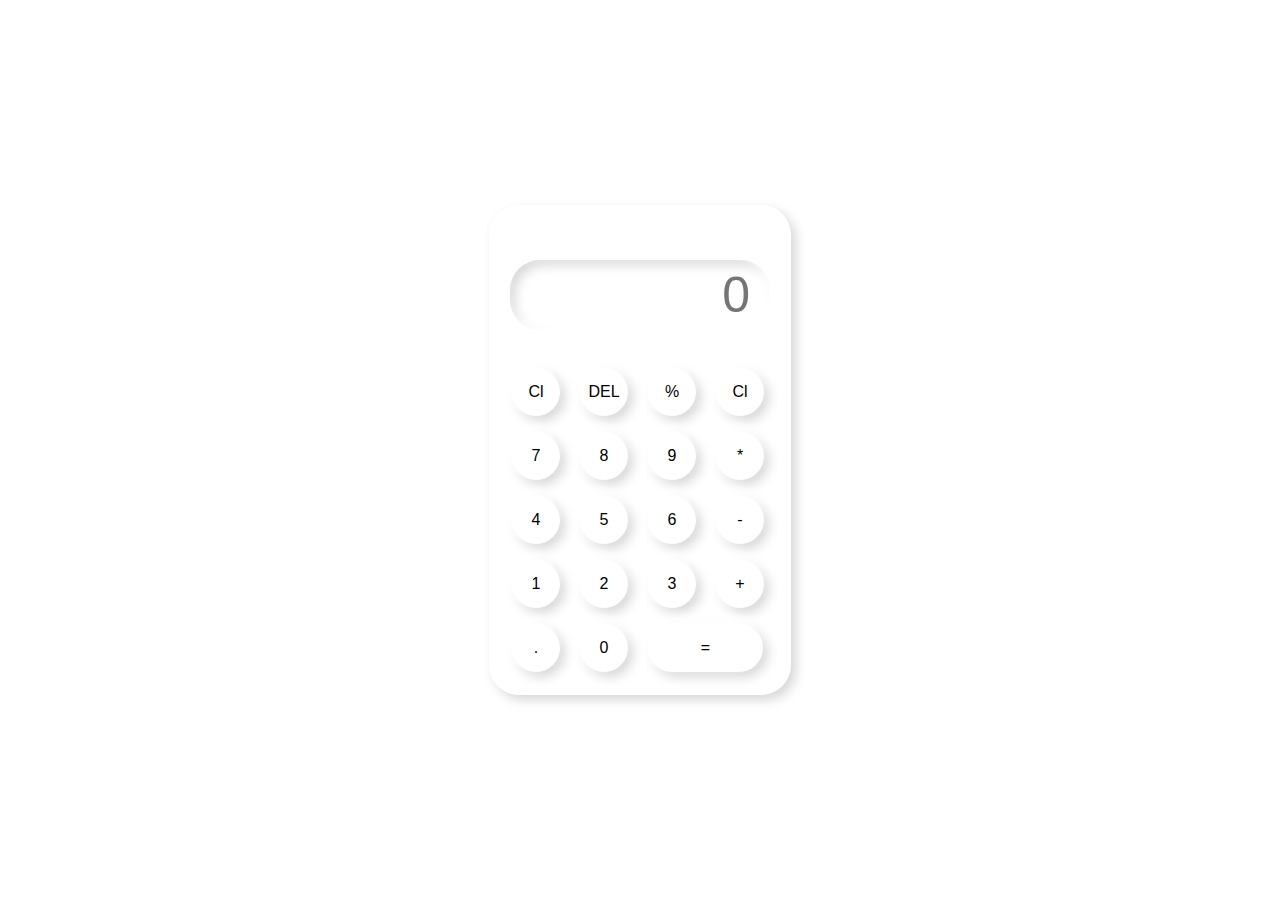
<file: index.HTML>
<!DOCTYPE html>
<html lang="en">
<head>
    <meta charset="UTF-8">
    <meta http-equiv="X-UA-Compatible" content="IE=edge">
    <meta name="viewport" content="width=device-width, initial-scale=1.0">
    <link rel="stylesheet" href="style.css">
    <title>Calculator</title>
</head>
<body>
    <div class="container">
        <div class="calculator">
            <input type="text" placeholder="0" id="output screen">
            <button onclick="clear()">Cl</button>
            <button onclick="del()">DEL</button>
            <button onclick="display('%')">%</button>
            <button onclick="display('/')">Cl</button>
            <button onclick="display('7')">7</button>
            <button onclick="display('8')">8</button>
            <button onclick="display('9')">9</button>
            <button onclick="display('*')">*</button>
            <button onclick="display('4')">4</button>
            <button onclick="display('5')">5</button>
            <button onclick="display('6')">6</button>
            <button onclick="display('-')">-</button>
            <button onclick="display('1')">1</button>
            <button onclick="display('2')">2</button>
            <button onclick="display('3')">3</button>
            <button onclick="display('+')">+</button>
            <button onclick="display('.')">.</button>
            <button onclick="display('0')">0</button>
            <button onclick="Calculate()" class="equal">=</button>


        </div>
    </div>

    <script>
        let outputscreen = document.getElementById("output-screen");

        function display(num){
            outputscreen.value += num;
        }
        function Calculate(){
            try{
                outputscreen.value = eval(outputscreen.value);
            }
            catch(err)
            {
                alert("Invalid")
            }
        }
        function clear(){
            outputscreen.value = "";
        }
        function del(){
            outputscreen.value = outputscreen.value.slice(0,-1);
        }
    </script>
    
</body>
</html>
</file>
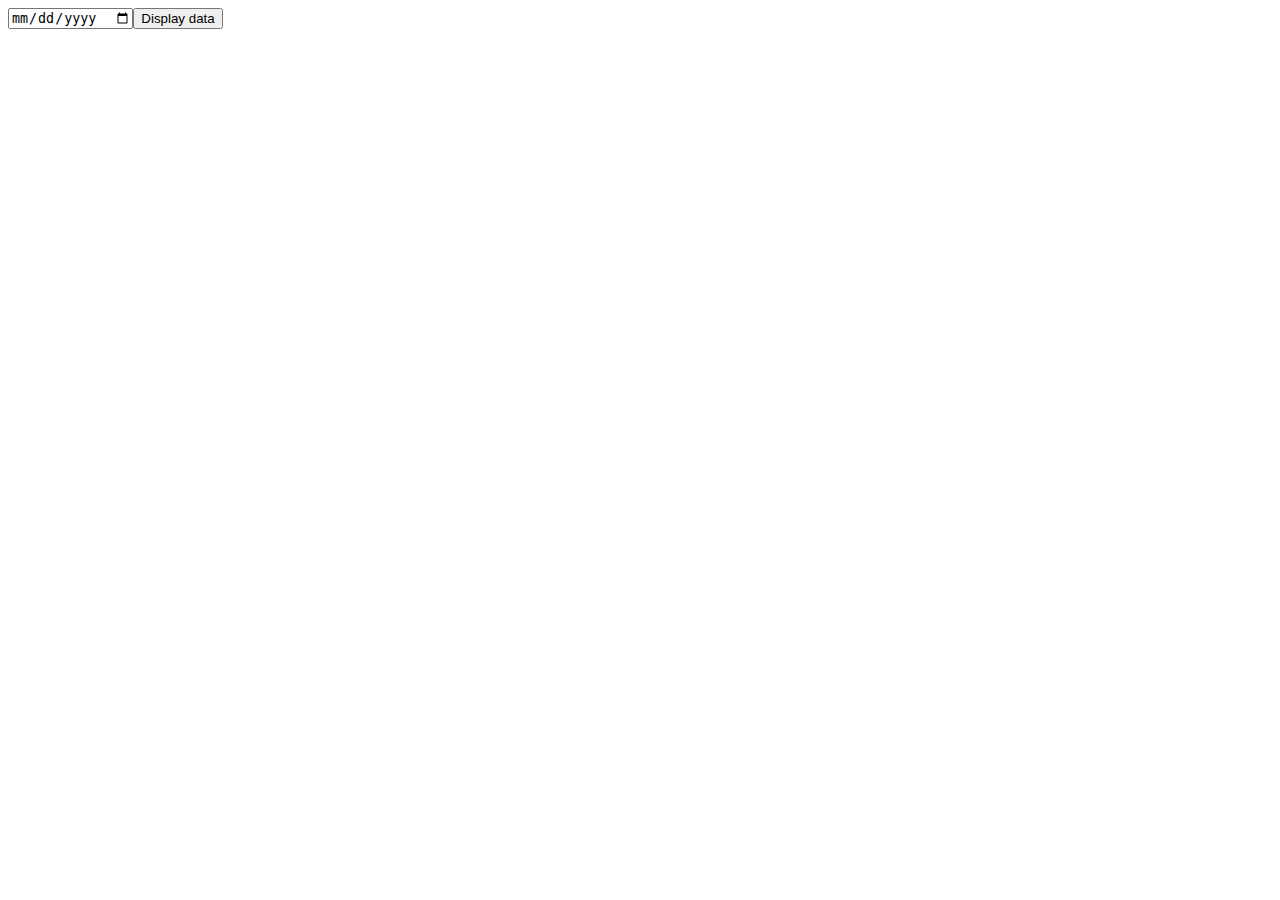
<file: 16-12-21/index.html>
<!DOCTYPE html>
<html lang="en">
<head>
    <meta charset="UTF-8">
    <meta http-equiv="X-UA-Compatible" content="IE=edge">
    <meta name="viewport" content="width=device-width, initial-scale=1.0">
    <title>Document</title>
    <link rel="stylesheet" href="https://cdn.jsdelivr.net/npm/bootstrap@4.6.1/dist/css/bootstrap.min.css" integrity="sha384-zCbKRCUGaJDkqS1kPbPd7TveP5iyJE0EjAuZQTgFLD2ylzuqKfdKlfG/eSrtxUkn" crossorigin="anonymous">

</head>
<body>

    <script src="script.js"></script>
    
</body>
</html>
</file>
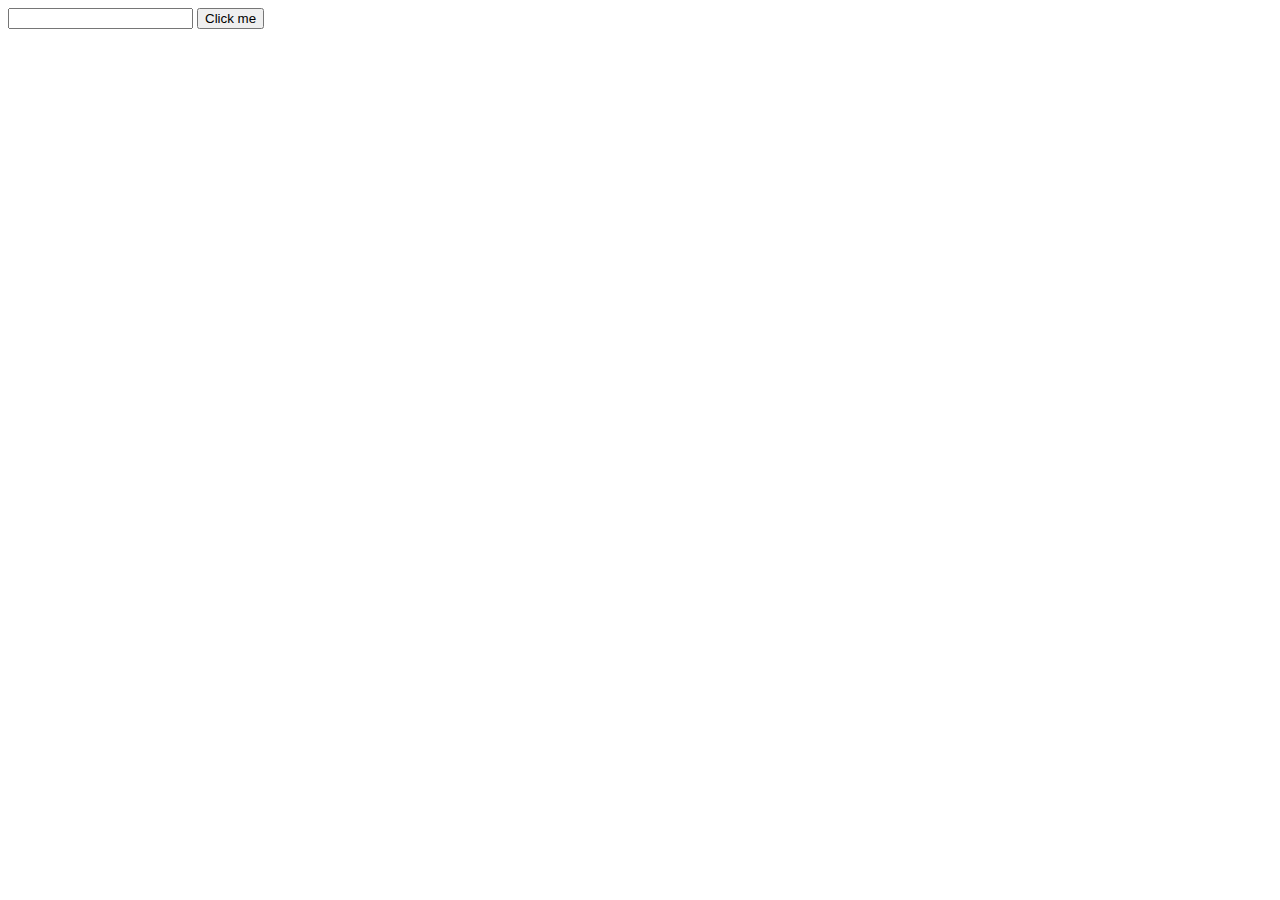
<file: click me/index.html>
<!DOCTYPE html>
<html lang="en">
<head>
    <meta charset="UTF-8">
    <meta http-equiv="X-UA-Compatible" content="IE=edge">
    <meta name="viewport" content="width=device-width, initial-scale=1.0">
    <title>Document</title>
    <link rel="stylesheet" href="https://cdn.jsdelivr.net/npm/bootstrap@4.6.1/dist/css/bootstrap.min.css" integrity="sha384-zCbKRCUGaJDkqS1kPbPd7TveP5iyJE0EjAuZQTgFLD2ylzuqKfdKlfG/eSrtxUkn" crossorigin="anonymous">

</head>
<body>
    <input type="text" name="" id="main">
<button onclick="foo()">Click me</button>
 <script src="script.js"></script> 
 
</body>
</html>
</file>
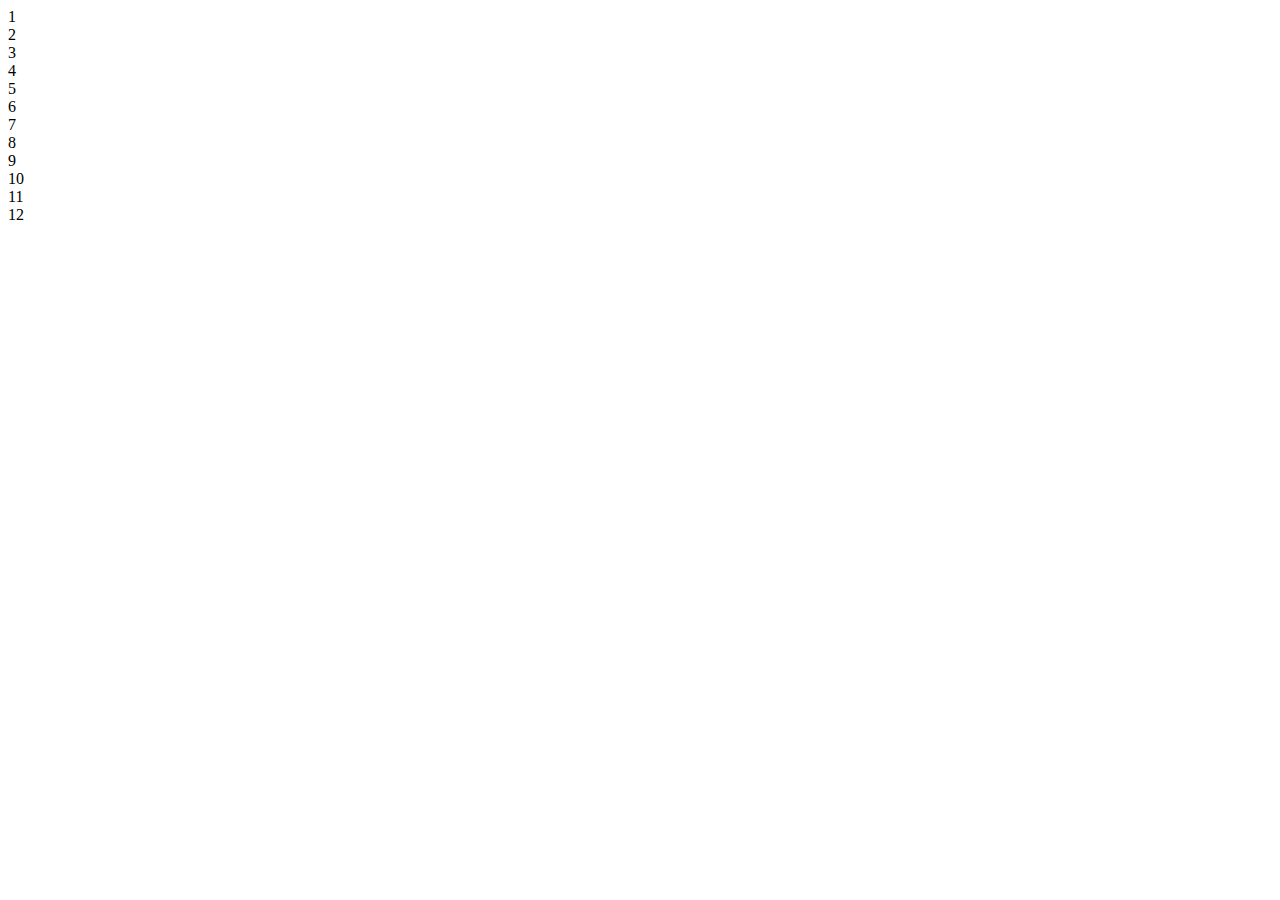
<file: col1-9/index.html>
<!DOCTYPE html>
<html lang="en">
<head>
    <meta charset="UTF-8">
    <meta http-equiv="X-UA-Compatible" content="IE=edge">
    <meta name="viewport" content="width=device-width, initial-scale=1.0">
    <title>Document</title>
    <link rel="stylesheet" href="https://cdn.jsdelivr.net/npm/bootstrap@4.6.1/dist/css/bootstrap.min.css" integrity="sha384-zCbKRCUGaJDkqS1kPbPd7TveP5iyJE0EjAuZQTgFLD2ylzuqKfdKlfG/eSrtxUkn" crossorigin="anonymous">
</head>
<body>
    <div class="container">
        <div class="row">
            <div class="col-1 bg-danger">1</div>
            <div class="col-1 bg-dark">2</div>
            <div class="col-1 bg-light">3</div>
            <div class="col-1 bg-primary">4</div>
            <div class="col-1 bg-success">5</div>
            <div class="col-1 bg-warning">6</div>
            <div class="col-1 bg-white">7</div>
            <div class="col-1 bg-info">8</div>
            <div class="col-1 bg-transparent">9</div>
            <div class="col-1 bg-secondary">10</div>
            <div class="col-1 bg-dark">11</div>
            <div class="col-1 bg-danger">12</div>
        </div>
    </div>
    
</body>
</html>
</file>
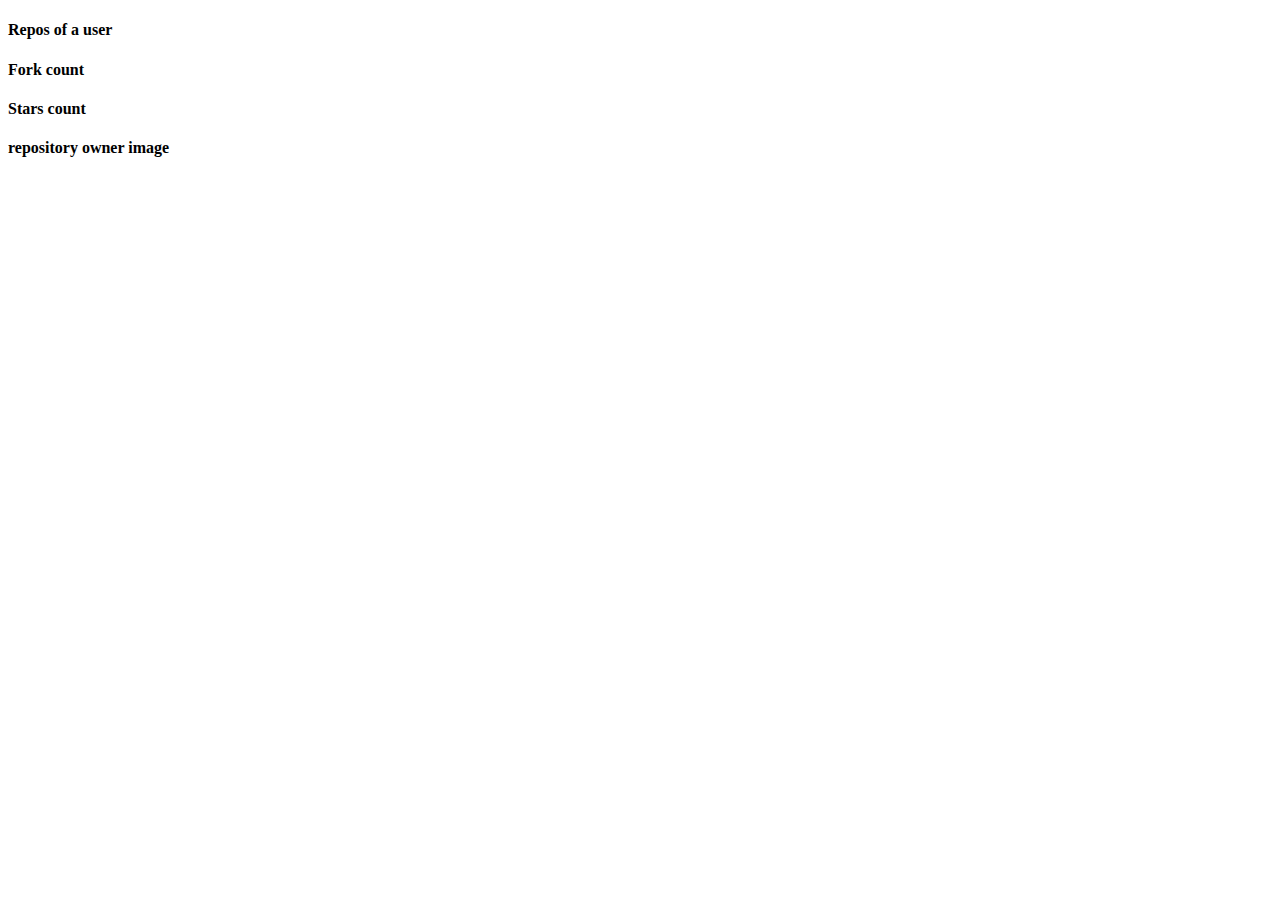
<file: Hackathon/index.html>
<!DOCTYPE html>
<html lang="en">
<head>
    <meta charset="UTF-8">
    <meta http-equiv="X-UA-Compatible" content="IE=edge">
    <meta name="viewport" content="width=device-width, initial-scale=1.0">
    <title>Document</title>
</head>
<body>

    <div class="box">

        <div class="container">
            <div class="row">
                <div class="col-sm-4 col-md-4 col-lg-4">
                    <div class="box-part">
                        <i class="fa fa-instagram fa-3x"></i>
                        <h4>Repos of a user</h4>
                    
                    </div> 
                </div>
                <div  class="col-sm-4 col-md-4 col-lg-4">
                    <div class="box-part">
                        <i class="fa fa-twitter fa-3x"></i>
                        <h4>Fork count</h4>
                      
                    </div>
                </div>
                <div  class="col-sm-4 col-md-4 col-lg-4">
                    <div class="box-part">
                        <i class="fa fa-facebook fa-3x"></i>
                        <h4>Stars count</h4>
                        
                    </div>
                </div> 
                <div class="col-sm-4 col-md-4 col-lg-4">
                    <div class="box-part">
                        <i class="fa fa-snapchat fa-3x"></i>
                        <h4>repository owner image</h4>
                        
                        
                    </div>
                </div>
               
        
                    
        
        
                
                </div>
            </div>
        </div>    
        </div>    
        </body>
        </html>

    <script src="script.js"></script> 

</body>
</html>
</file>
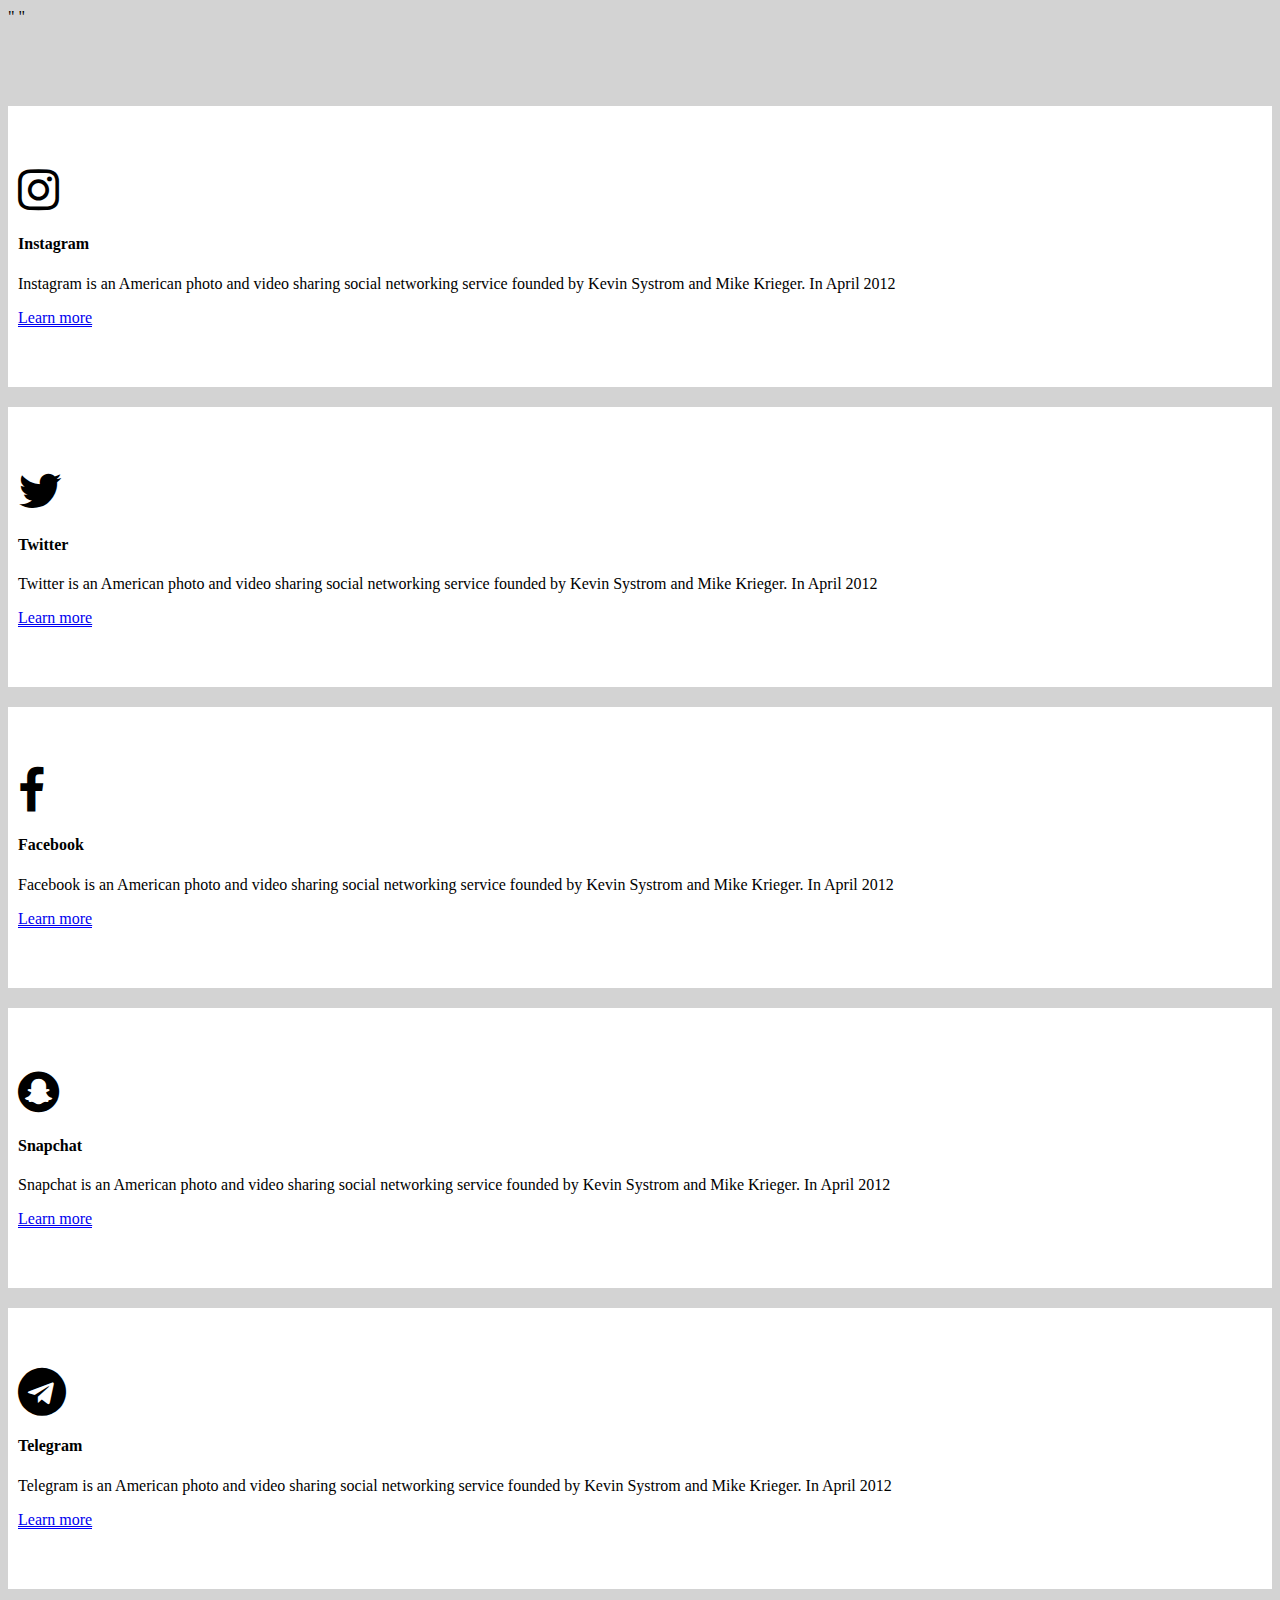
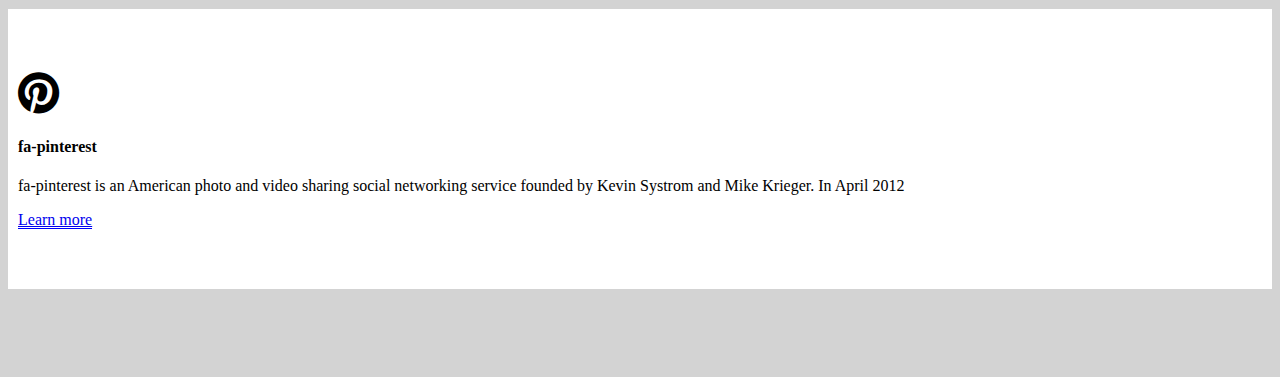
<file: Instagram/index.html>
<!DOCTYPE html>
<html lang="en">
<head>
    <meta charset="UTF-8">
    <meta http-equiv="X-UA-Compatible" content="IE=edge">
    <meta name="viewport" content="width=device-width, initial-scale=1.0">
    <title>Document</title>
    <link rel="stylesheet" href="https://cdn.jsdelivr.net/npm/bootstrap@5.1.3/dist/css/bootstrap.min.css" rel="stylesheet" integrity="sha384-1BmE4kWBq78iYhFldvKuhfTAU6auU8tT94WrHftjDbrCEXSU1oBoqyl2QvZ6jIW3" crossorigin="anonymous">"
    <link rel="stylesheet" href="https://cdnjs.cloudflare.com/ajax/libs/font-awesome/4.7.0/css/font-awesome.min.css" integrity="sha512-SfTiTlX6kk+qitfevl/7LibUOeJWlt9rbyDn92a1DqWOw9vWG2MFoays0sgObmWazO5BQPiFucnnEAjpAB+/Sw==" crossorigin="anonymous" referrerpolicy="no-referrer" />"
    <link rel="stylesheet" href="index.css">
</head>
<body>
<div class="box">

<div class="container">
    <div class="row">
        <div class="col-sm-4 col-md-4 col-lg-4">
            <div class="box-part">
                <i class="fa fa-instagram fa-3x"></i>
                <h4>Instagram</h4>
                <p>Instagram is an American photo and video sharing social networking service founded by Kevin Systrom and Mike Krieger. In April 2012</p>
                <a href="#">Learn more</a>
            </div> 
        </div>
        <div  class="col-sm-4 col-md-4 col-lg-4">
            <div class="box-part">
                <i class="fa fa-twitter fa-3x"></i>
                <h4>Twitter</h4>
                <p>Twitter is an American photo and video sharing social networking service founded by Kevin Systrom and Mike Krieger. In April 2012</p>
                <a href="#">Learn more</a>
            </div>
        </div>
        <div  class="col-sm-4 col-md-4 col-lg-4">
            <div class="box-part">
                <i class="fa fa-facebook fa-3x"></i>
                <h4>Facebook</h4>
                <p>Facebook is an American photo and video sharing social networking service founded by Kevin Systrom and Mike Krieger. In April 2012</p>
                <a href="#">Learn more</a>
            </div>
        </div> 
        <div class="col-sm-4 col-md-4 col-lg-4">
            <div class="box-part">
                <i class="fa fa-snapchat fa-3x"></i>
                <h4>Snapchat</h4>
                <p>Snapchat is an American photo and video sharing social networking service founded by Kevin Systrom and Mike Krieger. In April 2012</p>
                <a href="#">Learn more</a>  
            </div>
        </div>
        <div class="col-sm-4 col-md-4 col-lg-4">
            <div class="box-part">
                <i class="fa fa-telegram fa-3x"></i>
                <h4>Telegram</h4>
                <p>Telegram is an American photo and video sharing social networking service founded by Kevin Systrom and Mike Krieger. In April 2012</p>
                <a href="#">Learn more</a> 
            </div>
        </div>
        <div class="col-sm-4 col-md-4 col-lg-4">
            <div class="box-part">
                <i class="fa fa-pinterest fa-3x"></i>
                <h4>fa-pinterest</h4>
                <p>fa-pinterest is an American photo and video sharing social networking service founded by Kevin Systrom and Mike Krieger. In April 2012</p>
                <a href="#">Learn more</a> 
            </div>
        </div>        


            


        
        </div>
    </div>
</div>    
</div>    
</body>
</html>
</file>
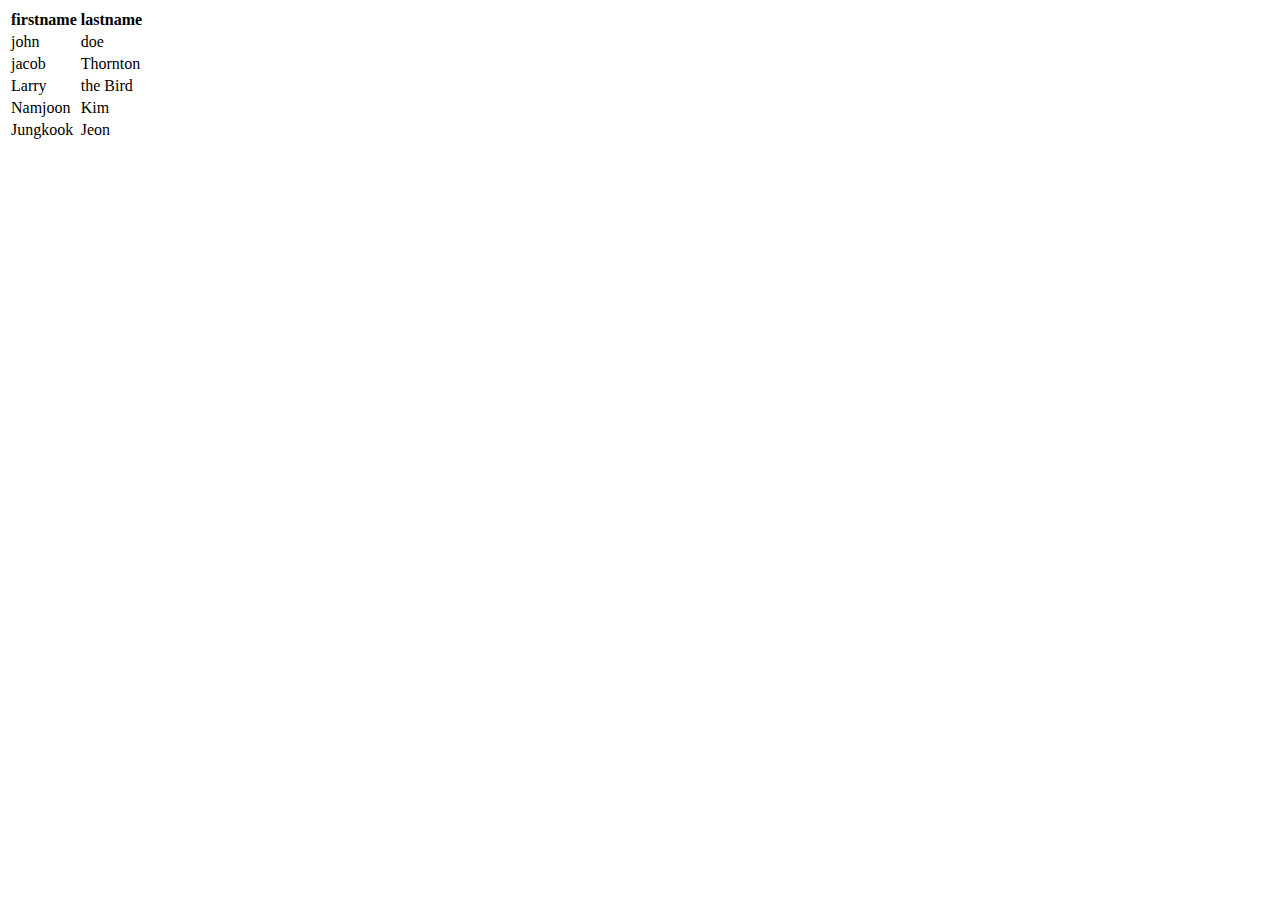
<file: table task/index.html>
<!DOCTYPE html>
<html lang="en">
<head>
    <meta charset="UTF-8">
    <meta http-equiv="X-UA-Compatible" content="IE=edge">
    <meta name="viewport" content="width=device-width, initial-scale=1.0">
    <title>Document</title>
    <link rel="stylesheet" href="https://cdn.jsdelivr.net/npm/bootstrap@4.6.1/dist/css/bootstrap.min.css" integrity="sha384-zCbKRCUGaJDkqS1kPbPd7TveP5iyJE0EjAuZQTgFLD2ylzuqKfdKlfG/eSrtxUkn" crossorigin="anonymous">
    
</head>
<body>

    <script src="script.js"></script> 
    
</body>
</html>
</file>
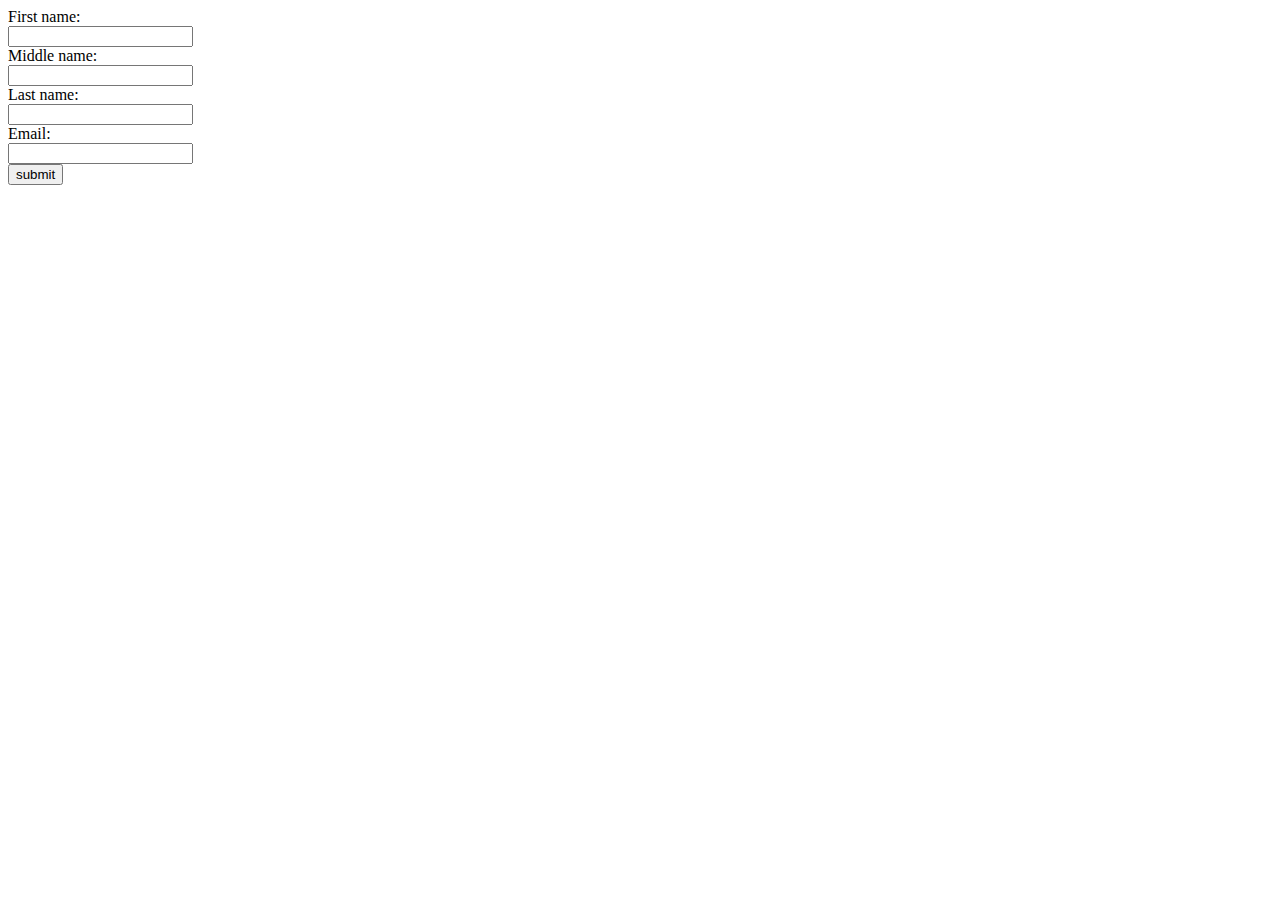
<file: Task 14-12-21/index.html>
<!DOCTYPE html>
<html lang="en">
<head>
    <meta charset="UTF-8">
    <meta http-equiv="X-UA-Compatible" content="IE=edge">
    <meta name="viewport" content="width=device-width, initial-scale=1.0">
    <title>Document</title>
</head>
<body>

    <label>First name:</label><br>
    <input type="text" id="myText"><br> 
    <label>Middle name:</label><br>
    <input type="text" id="myText"><br>
    <label>Last name:</label><br>
    <input type="text" id="myText"><br>
    <label>Email:</label><br>
    <input type="text" id="myText"><br> 
   

    <button type="button" id="myButton">submit</button>

   
    <script src="script.js"></script>

</body>
</html>
</file>
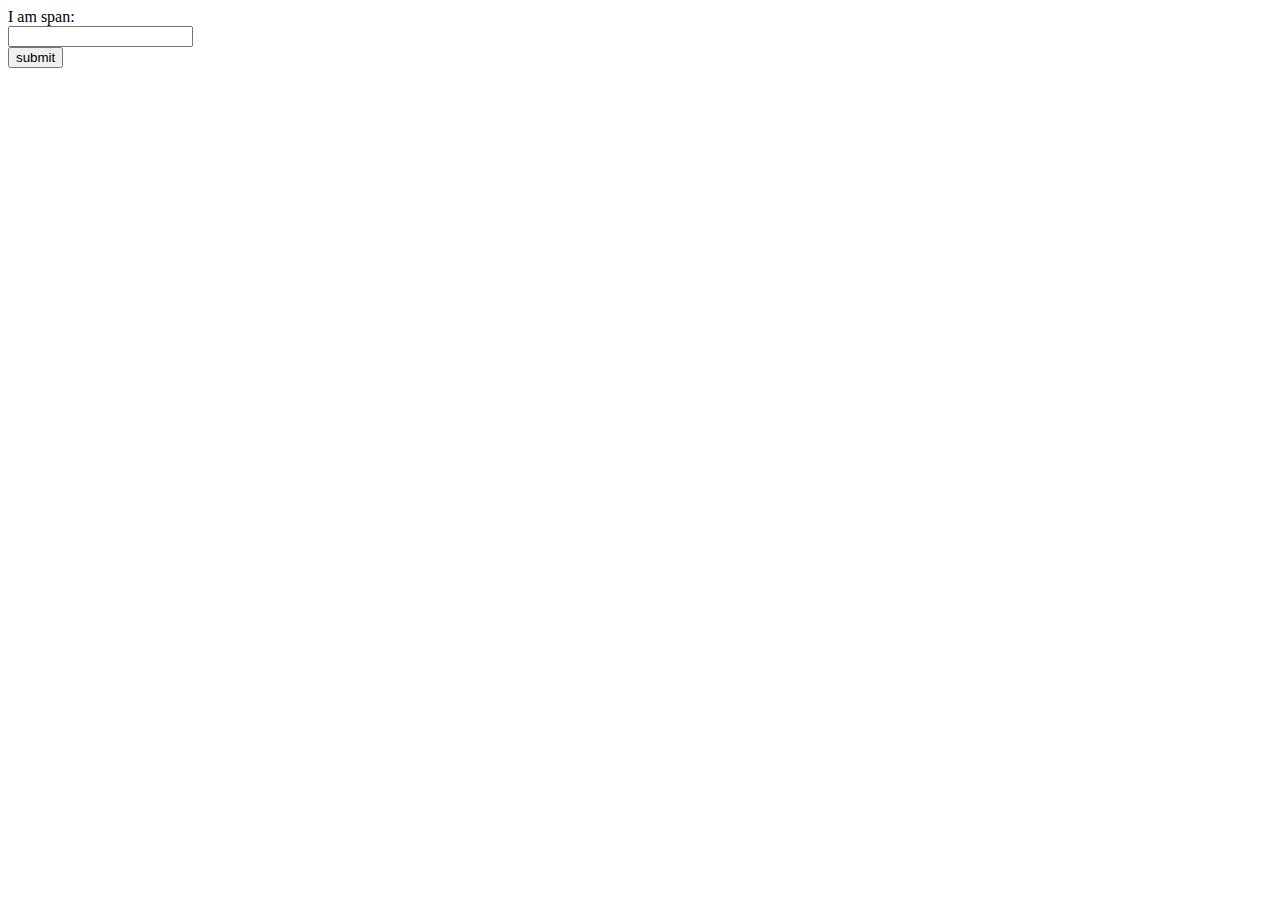
<file: Task 15-12-21/index.HTML>
<!DOCTYPE html>
<html lang="en">
<head>
    <meta charset="UTF-8">
    <meta http-equiv="X-UA-Compatible" content="IE=edge">
    <meta name="viewport" content="width=device-width, initial-scale=1.0">
    <title>Document</title>
    <link rel="stylesheet" href="https://cdn.jsdelivr.net/npm/bootstrap@4.6.1/dist/css/bootstrap.min.css" integrity="sha384-zCbKRCUGaJDkqS1kPbPd7TveP5iyJE0EjAuZQTgFLD2ylzuqKfdKlfG/eSrtxUkn" crossorigin="anonymous">

</head>
<body>

    <label>I am span:</label><br>
    <input type="text" id="myText"><br> 

    <button type="button" id="myButton">submit</button>



   


   



<script. src="script.js"></script>     
</body>
</html>
</file>
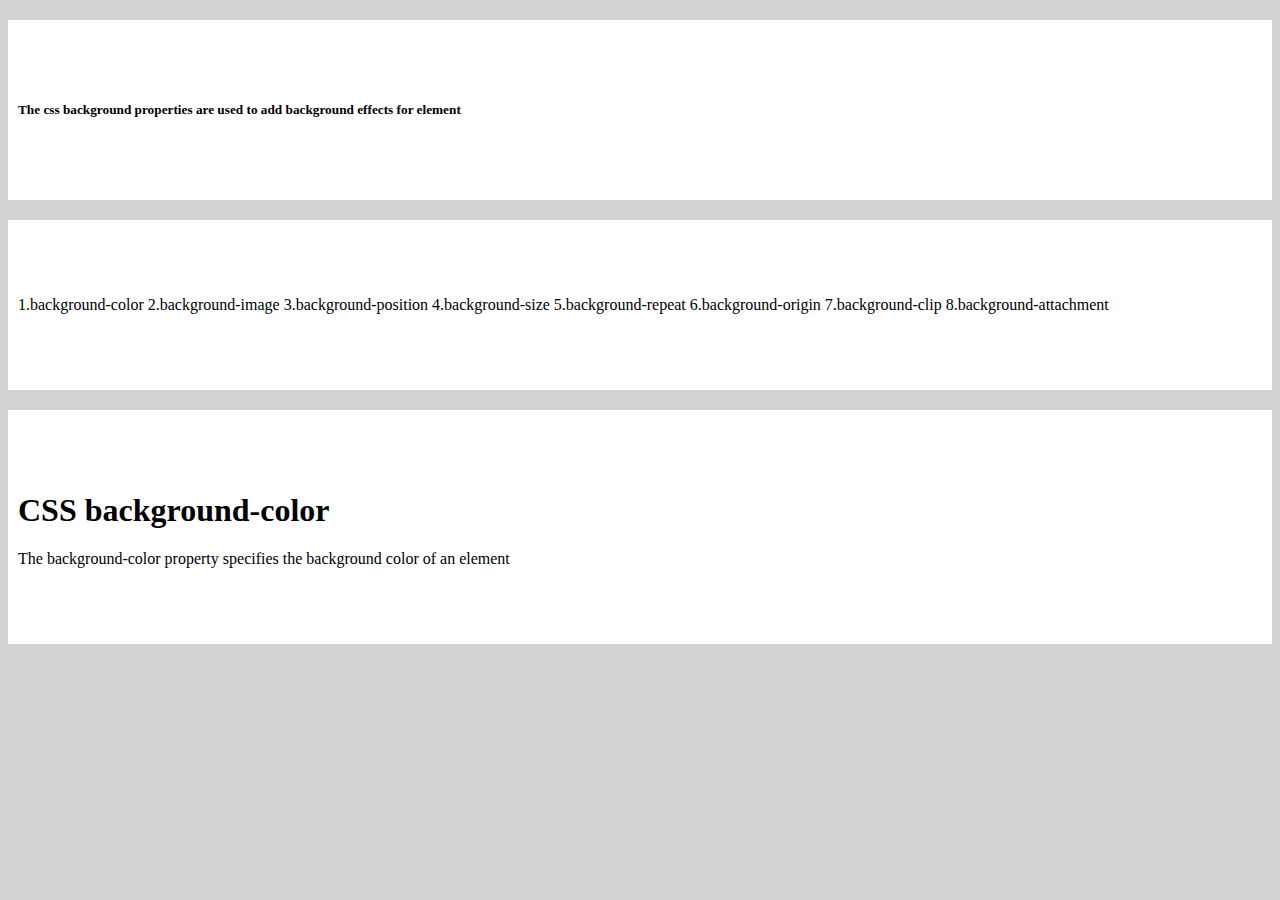
<file: Task HTML-CSS/index.html>
<!DOCTYPE html>
<html lang="en">
<head>
    <meta charset="UTF-8">
    <meta http-equiv="X-UA-Compatible" content="IE=edge">
    <meta name="viewport" content="width=device-width, initial-scale=1.0">
    <title>Document</title>
    <link rel="stylesheet" href="https://cdn.jsdelivr.net/npm/bootstrap@4.6.1/dist/css/bootstrap.min.css" integrity="sha384-zCbKRCUGaJDkqS1kPbPd7TveP5iyJE0EjAuZQTgFLD2ylzuqKfdKlfG/eSrtxUkn" crossorigin="anonymous">
    <link rel="stylesheet" href="index.css">

</head>
<body>
    <div class="box">
        <div class="container">
            <div class="row">
                <div class="col-sm-8 col-md-8 col-lg-8"> 
                    <div class="box-part">  
                    <h5>The css background properties are used to add background effects for element</h5>
                 </div>
            </div>
            
                <div class="box-part">

                     <p>1.background-color
                        2.background-image
                        3.background-position
                        4.background-size
                        5.background-repeat
                        6.background-origin
                        7.background-clip
                        8.background-attachment</p>
                </div>
            </div>
            <div class="box-part">
                <h1>CSS background-color</h1>
                <P>The background-color property specifies the background color of an element</P>
                
            </div>
                      

    </div>
    
</body>
</html>
</file>
<file: style.css>
*{
    margin: 0;
    padding: 0;
    box-sizing: border-box;
    background-color: white;
    font-family: sans-serif;
    outline: none;

}
.container{
    height: 100vh;
    display:flex;
    justify-content: center;
    align-items: center;

}
.calculator{
    background-color:white;
    padding: 15px;
    border-radius: 30px;
    box-shadow: inset 5px 5px 12px #ffffff,
                      5px 5px 12px rgba(0,0,0,.16);
    display: grid;
    grid-template-columns: repeat(4,68px);                  
}
input{
    grid-column: span 4;
    height: 70px;
    width: 260px;
    background-color: white;
    box-shadow: inset -5px -5px 12px #ffffff,
                inset 5px 5px 12px rgba(0,0,0,.16 );
    border:none;
    border-radius: 30px;
    color: rgb(70, 70, 70);
    font-size: 50px;
    text-align: end;
    margin: auto;
    margin-top: 40px;
    margin-bottom: 30px;
    padding: 20px;

}
button{
    height: 48px;
    width: 48px;
    background-color: white;
    box-shadow: -5px -5px 12px #ffffff,
                 5px 5px 12px rgba(0,0,0,.16 );
    border: none;
    border-radius: 50%;
    margin: 8px;
    font-size: 16px;             
}
.equal{
    width: 115px;
    border-radius: 40px;
    background-color: white;
    box-shadow: -5px -5px 12px #ffffff,
                 5px 5px 12px rgba(0,0,0,.16 );
}
</file>
<file: Instagram/index.css>
body{
    background-color: lightgray;
}
.fa{
    color:coral(41, 41, 209, 0.781);
}
a{
    border-bottom: 1px solid blue;
}
.box-part{
    background-color: white;
    margin: 20px 0px;
    padding: 60px 10px;
}
.text{
    margin: 20px 0px;
}
.box{
    padding: 60px 0px;
}
</file>
<file: Task HTML-CSS/index.css>
body{
    background-color: lightgray;
}
.box-part{
    background-color: white;
    margin: 20px 0px;
    padding: 60px 10px;
}
</file>
